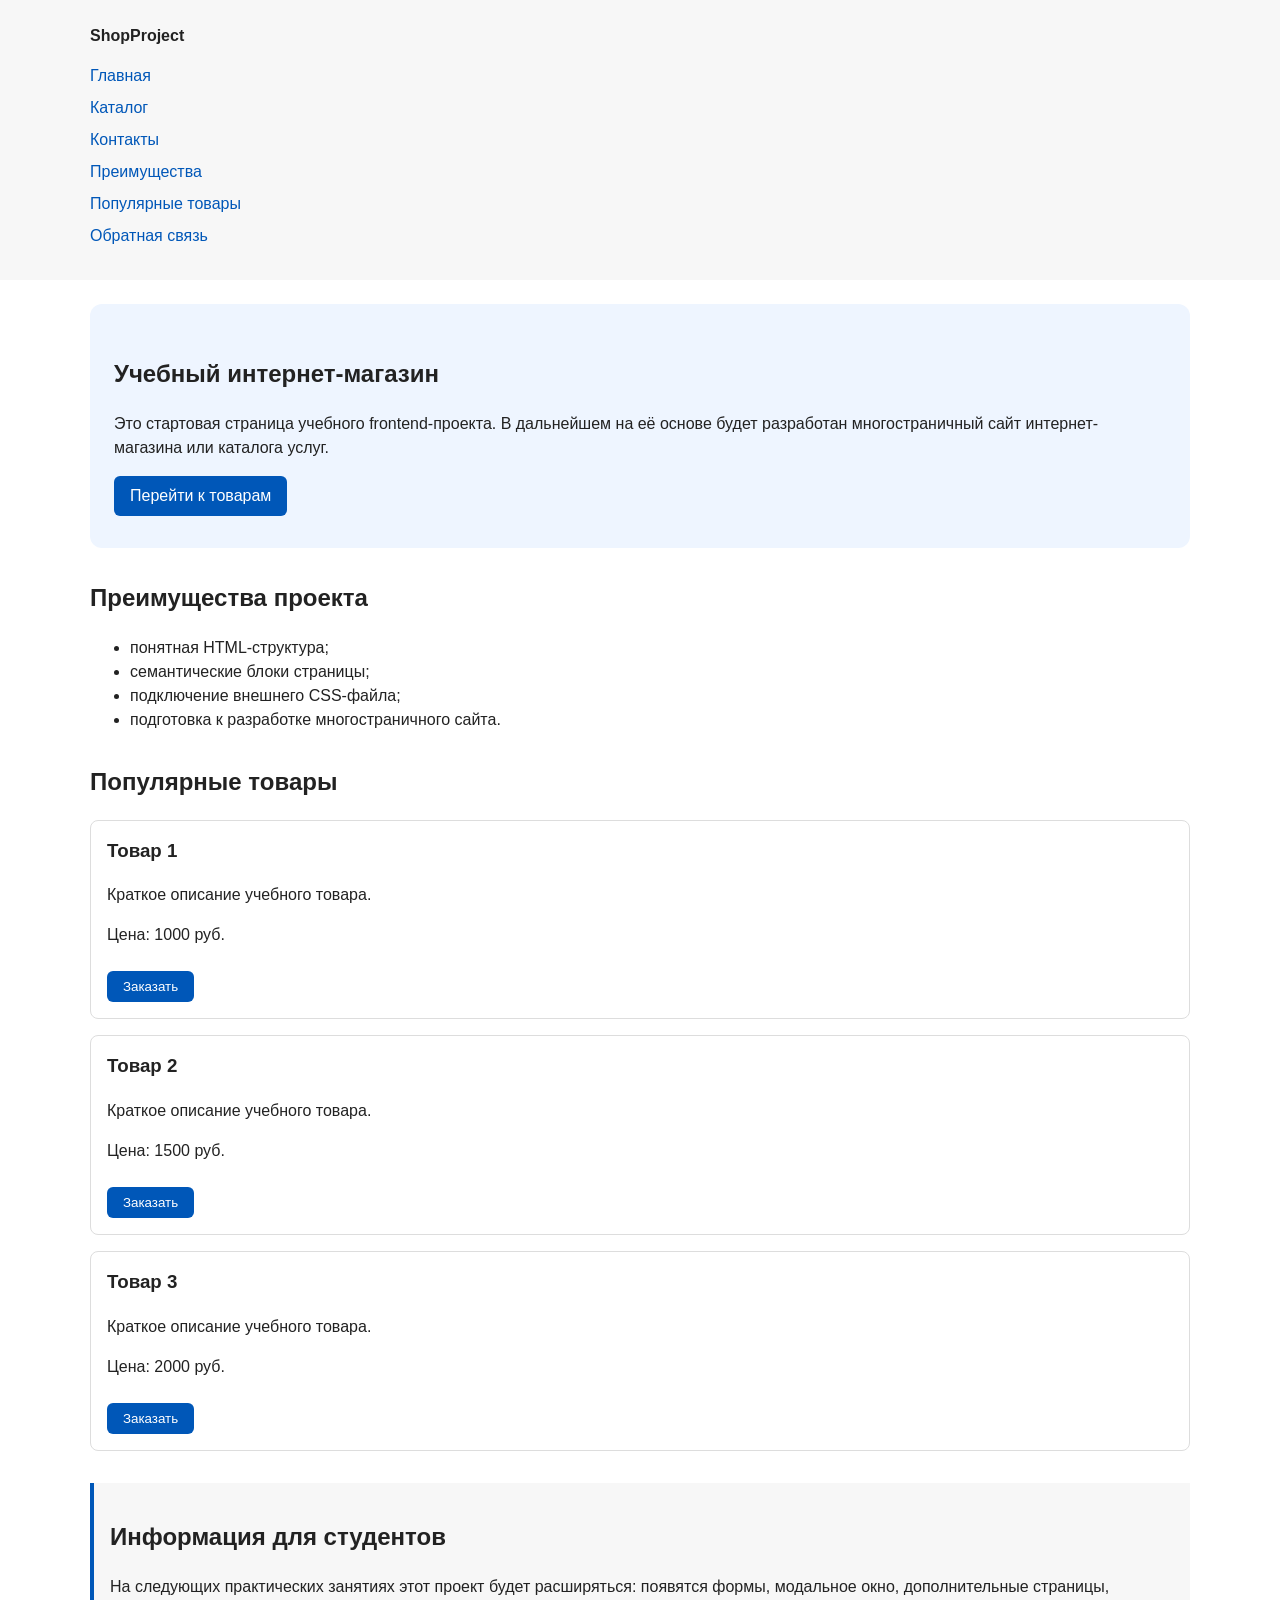
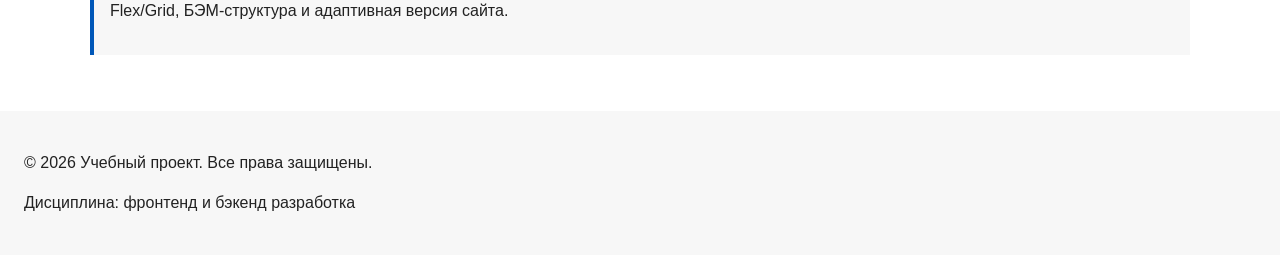
<file: index.html>
<!DOCTYPE html>
<html lang="ru">
<head>
    <meta charset="UTF-8">
    <meta name="viewport" content="width=device-width, initial-scale=1.0">
    <meta name="description" content="Учебный frontend-проект интернет-магазина или каталога услуг.">
    <title>Главная – Учебный интернет-магазин</title>
    <link rel="stylesheet" href="css/style.css">
    <script src="js/main.js" defer></script>
</head>
<body>

    <header>
        <div class="site-header">
            <a class="site-logo" href="index.html">ShopProject</a>
            <nav class="site-nav" aria-label="Основная навигация">
                <ul class="site-nav__list">
                    <li><a href="index.html">Главная</a></li>
                    <li><a href="catalog.html">Каталог</a></li>
                    <li><a href="contacts.html">Контакты</a></li>
                    <li><a href="index.html#advantages">Преимущества</a></li>
                    <li><a href="index.html#popular">Популярные товары</a></li>
                    <li><a href="index.html#contacts">Обратная связь</a></li>
                </ul>
            </nav>
        </div>
    </header>

    <main>
        <section class="hero">
            <h1>Учебный интернет-магазин</h1>
            <p>
                Это стартовая страница учебного frontend-проекта.
                В дальнейшем на её основе будет разработан многостраничный сайт
                интернет-магазина или каталога услуг.
            </p>
            <a class="button" href="#popular">Перейти к товарам</a>
        </section>

        <section class="section" id="advantages">
            <h2>Преимущества проекта</h2>
            <ul class="advantages-list">
                <li>понятная HTML-структура;</li>
                <li>семантические блоки страницы;</li>
                <li>подключение внешнего CSS-файла;</li>
                <li>подготовка к разработке многостраничного сайта.</li>
            </ul>
        </section>

        <section class="section" id="popular">
            <h2>Популярные товары</h2>

            <article class="product-card">
                <h3>Товар 1</h3>
                <p>Краткое описание учебного товара.</p>
                <p>Цена: 1000 руб.</p>
                <button class="button product-card__button" type="button" data-product="Товар 1">
                    Заказать
                </button>
            </article>

            <article class="product-card">
                <h3>Товар 2</h3>
                <p>Краткое описание учебного товара.</p>
                <p>Цена: 1500 руб.</p>
                <button class="button product-card__button" type="button" data-product="Товар 2">
                    Заказать
                </button>
            </article>

            <article class="product-card">
                <h3>Товар 3</h3>
                <p>Краткое описание учебного товара.</p>
                <p>Цена: 2000 руб.</p>
                <button class="button product-card__button" type="button" data-product="Товар 3">
                    Заказать
                </button>
            </article>
        </section>

        <aside class="aside-info">
            <h2>Информация для студентов</h2>
            <p>
                На следующих практических занятиях этот проект будет расширяться:
                появятся формы, модальное окно, дополнительные страницы,
                Flex/Grid, БЭМ-структура и адаптивная версия сайта.
            </p>
        </aside>
    </main>

    <footer id="contacts">
        <p>&copy; 2026 Учебный проект. Все права защищены.</p>
        <p>Дисциплина: фронтенд и бэкенд разработка</p>
    </footer>

    <!-- Модальное окно с формой заявки -->
    <dialog class="order-dialog" id="order-dialog" aria-labelledby="order-dialog-title">
        <h2 id="order-dialog-title">Оформление заявки</h2>

        <form class="order-form" id="order-form" action="#" method="post" novalidate>
            <input id="selected-product" name="selected-product" type="hidden">

            <div class="form-field">
                <label for="order-name">Имя</label>
                <input
                    id="order-name"
                    name="name"
                    type="text"
                    placeholder="Введите ваше имя"
                    minlength="2"
                    autocomplete="given-name"
                    required
                >
            </div>

            <div class="form-field">
                <label for="order-email">E-mail</label>
                <input
                    id="order-email"
                    name="email"
                    type="email"
                    placeholder="example@mail.ru"
                    autocomplete="email"
                    required
                >
            </div>

            <div class="form-field">
                <label for="order-phone">Телефон</label>
                <input
                    id="order-phone"
                    name="phone"
                    type="tel"
                    inputmode="tel"
                    placeholder="+7 (900) 000-00-00"
                    pattern="^\+7 \(\d{3}\) \d{3}-\d{2}-\d{2}$"
                    required
                >
                <small>Формат: +7 (900) 000-00-00</small>
            </div>

            <div class="form-field">
                <label for="order-date">Дата связи</label>
                <input id="order-date" name="date" type="date">
            </div>

            <div class="form-field">
                <label for="order-topic">Тема заявки</label>
                <select id="order-topic" name="topic" required>
                    <option value="">Выберите тему</option>
                    <option value="product">Заказ товара</option>
                    <option value="consultation">Консультация</option>
                    <option value="delivery">Доставка</option>
                </select>
            </div>

            <div class="form-field">
                <label for="order-comment">Комментарий</label>
                <textarea
                    id="order-comment"
                    name="comment"
                    rows="4"
                    placeholder="Укажите дополнительную информацию"
                ></textarea>
            </div>

            <div class="form-field form-field--checkbox">
                <label>
                    <input id="order-agreement" name="agreement" type="checkbox" required>
                    Я согласен на обработку данных
                </label>
            </div>

            <div class="form-actions">
                <button type="button" id="close-order-dialog">Закрыть</button>
                <button type="submit">Отправить заявку</button>
            </div>
        </form>
    </dialog>

    <p class="success-message" id="success-message" hidden>
        Форма успешно отправлена!
    </p>

</body>
</html>
</file>
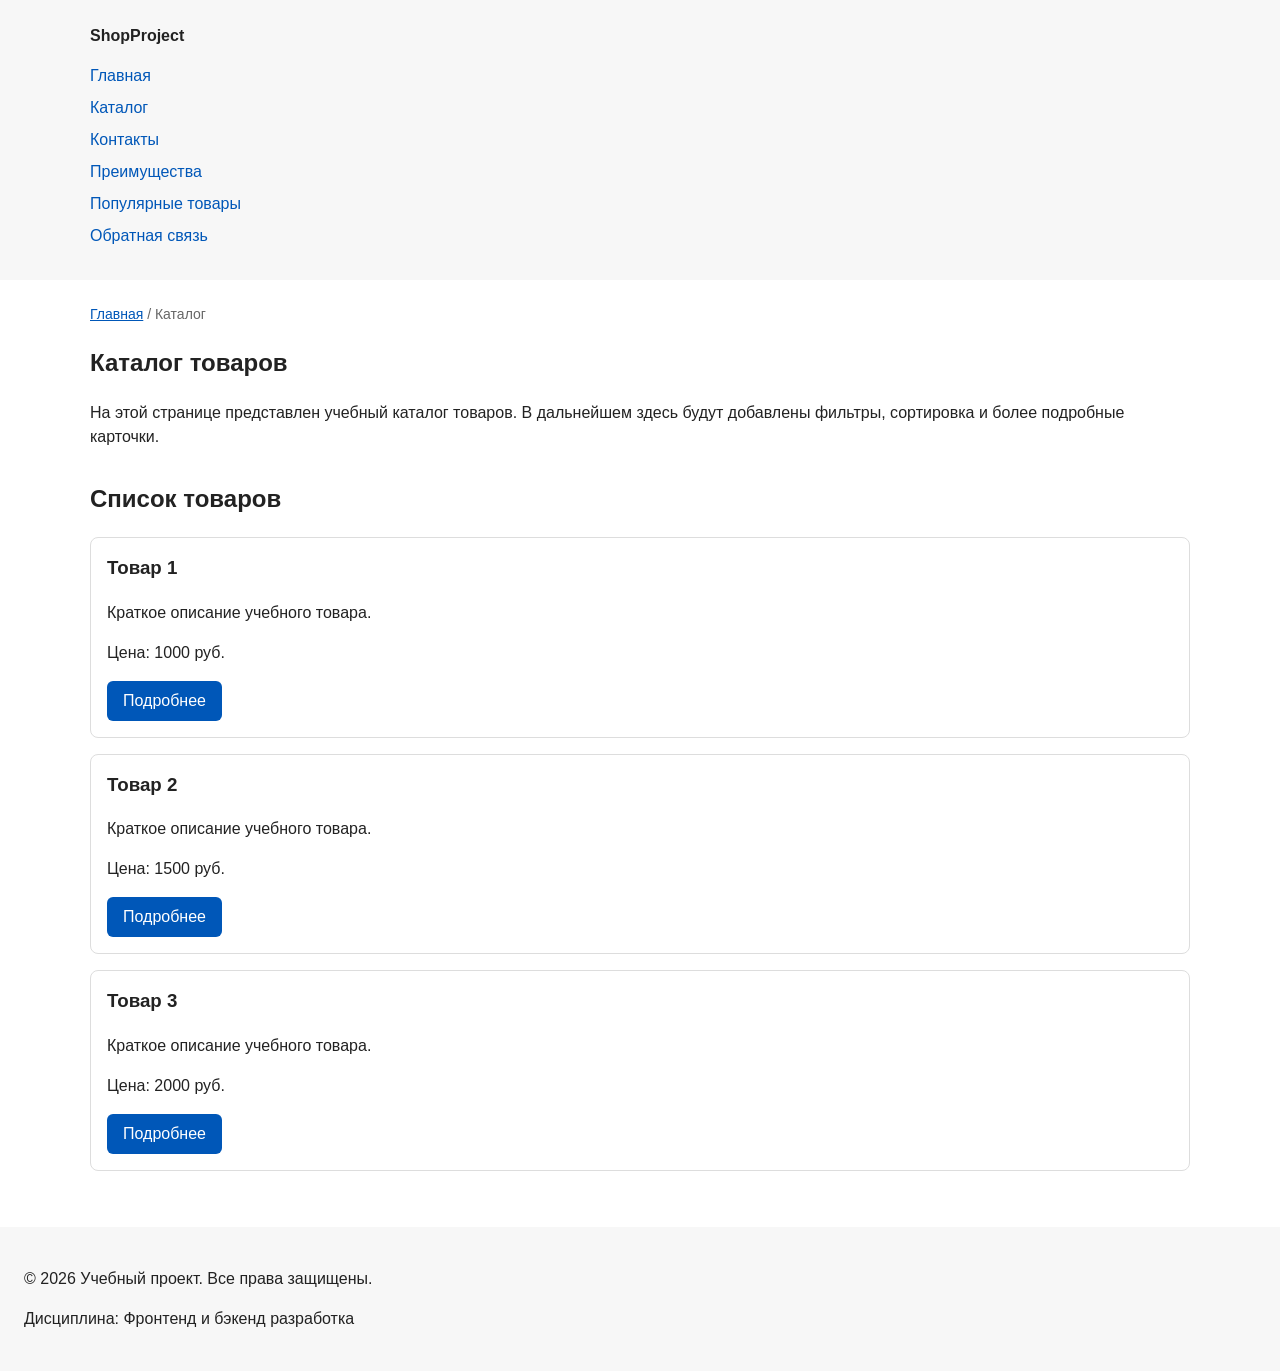
<file: catalog.html>
<!DOCTYPE html>
<html lang="ru">
<head>
    <meta charset="UTF-8">
    <meta name="viewport" content="width=device-width, initial-scale=1.0">
    <meta name="description" content="Каталог товаров учебного интернет-магазина.">
    <title>Каталог товаров – Учебный интернет-магазин</title>
    <link rel="stylesheet" href="css/style.css">
</head>
<body>
    <header>
        <div class="site-header">
            <a class="site-logo" href="index.html">ShopProject</a>
            <nav class="site-nav" aria-label="Основная навигация">
                <ul class="site-nav__list">
                    <li><a href="index.html">Главная</a></li>
                    <li><a href="catalog.html">Каталог</a></li>
                    <li><a href="contacts.html">Контакты</a></li>
                    <li><a href="index.html#advantages">Преимущества</a></li>
                    <li><a href="index.html#popular">Популярные товары</a></li>
                    <li><a href="index.html#contacts">Обратная связь</a></li>
                </ul>
            </nav>
        </div>
    </header>

    <main>
        <nav class="breadcrumbs" aria-label="Хлебные крошки">
            <a href="index.html">Главная</a>
            <span>Каталог</span>
        </nav>

        <section class="section">
            <h1>Каталог товаров</h1>
            <p>
                На этой странице представлен учебный каталог товаров.
                В дальнейшем здесь будут добавлены фильтры, сортировка и более подробные карточки.
            </p>
        </section>

        <section class="section">
            <h2>Список товаров</h2>

            <article class="product-card">
                <h3>Товар 1</h3>
                <p>Краткое описание учебного товара.</p>
                <p>Цена: 1000 руб.</p>
                <a class="button" href="index.html#popular">Подробнее</a>
            </article>

            <article class="product-card">
                <h3>Товар 2</h3>
                <p>Краткое описание учебного товара.</p>
                <p>Цена: 1500 руб.</p>
                <a class="button" href="index.html#popular">Подробнее</a>
            </article>

            <article class="product-card">
                <h3>Товар 3</h3>
                <p>Краткое описание учебного товара.</p>
                <p>Цена: 2000 руб.</p>
                <a class="button" href="index.html#popular">Подробнее</a>
            </article>
        </section>
    </main>

    <footer>
        <p>&copy; 2026 Учебный проект. Все права защищены.</p>
        <p>Дисциплина: Фронтенд и бэкенд разработка</p>
    </footer>
</body>
</html>
</file>
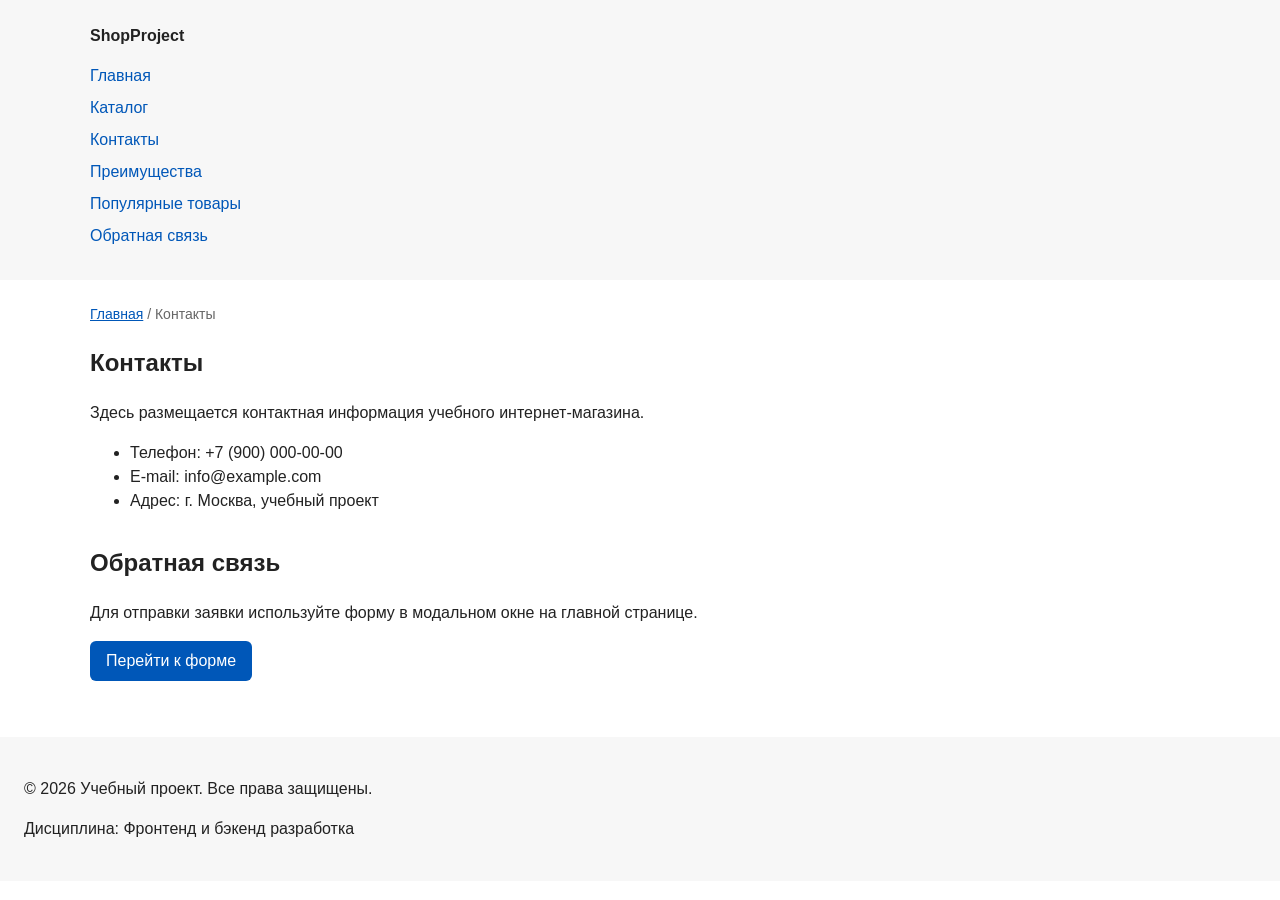
<file: contacts.html>
<!DOCTYPE html>
<html lang="ru">
<head>
    <meta charset="UTF-8">
    <meta name="viewport" content="width=device-width, initial-scale=1.0">
    <meta name="description" content="Контактная информация учебного интернет-магазина.">
    <title>Контакты – Учебный интернет-магазин</title>
    <link rel="stylesheet" href="css/style.css">
</head>
<body>
    <header>
        <div class="site-header">
            <a class="site-logo" href="index.html">ShopProject</a>
            <nav class="site-nav" aria-label="Основная навигация">
                <ul class="site-nav__list">
                    <li><a href="index.html">Главная</a></li>
                    <li><a href="catalog.html">Каталог</a></li>
                    <li><a href="contacts.html">Контакты</a></li>
                    <li><a href="index.html#advantages">Преимущества</a></li>
                    <li><a href="index.html#popular">Популярные товары</a></li>
                    <li><a href="index.html#contacts">Обратная связь</a></li>
                </ul>
            </nav>
        </div>
    </header>

    <main>
        <nav class="breadcrumbs" aria-label="Хлебные крошки">
            <a href="index.html">Главная</a>
            <span>Контакты</span>
        </nav>

        <section class="section">
            <h1>Контакты</h1>
            <p>
                Здесь размещается контактная информация учебного интернет-магазина.
            </p>
            <ul>
                <li>Телефон: +7 (900) 000-00-00</li>
                <li>E-mail: info@example.com</li>
                <li>Адрес: г. Москва, учебный проект</li>
            </ul>
        </section>

        <section class="section" id="feedback">
            <h2>Обратная связь</h2>
            <p>
                Для отправки заявки используйте форму в модальном окне на главной странице.
            </p>
            <a class="button" href="index.html#contacts">Перейти к форме</a>
        </section>
    </main>

    <footer>
        <p>&copy; 2026 Учебный проект. Все права защищены.</p>
        <p>Дисциплина: Фронтенд и бэкенд разработка</p>
    </footer>
</body>
</html>
</file>
<file: css/style.css>
/* ===================================
   1. Переменные проекта
   =================================== */

:root {
    /* Основные цвета проекта */
    --color-bg: #ffffff;
    --color-text: #222222;
    --color-muted: #666666;
    --color-primary: #0057b8;
    --color-primary-dark: #003f86;
    --color-border: #dddddd;
    --color-surface: #f7f7f7;
    --color-surface-accent: #eef5ff;
    --color-danger: #b00020;
    --color-success: #168a2f;
    --color-success-bg: #eefaf0;
    --color-white: #ffffff;

    /* Отступы */
    --space-xs: 4px;
    --space-sm: 8px;
    --space-md: 16px;
    --space-lg: 24px;
    --space-xl: 32px;

    /* Скругления */
    --radius-sm: 6px;
    --radius-md: 8px;
    --radius-lg: 12px;

    /* Размеры */
    --container-width: 1100px;
}

/* ===================================
   2. Базовые стили
   =================================== */

* {
    box-sizing: border-box;
}

body {
    margin: 0;
    font-family: Arial, sans-serif;
    line-height: 1.5;
    color: var(--color-text);
    background-color: var(--color-bg);
}

header,
main,
footer {
    padding: var(--space-lg);
}

header {
    background-color: var(--color-surface);
}

footer {
    background-color: var(--color-surface);
}

/* ===================================
   3. Общие элементы интерфейса
   =================================== */

a {
    color: var(--color-primary);
}

a:hover {
    color: var(--color-primary-dark);
}

a:focus-visible {
    outline: 2px solid var(--color-primary);
    outline-offset: 3px;
}

.button {
    display: inline-block;
    padding: var(--space-sm) var(--space-md);
    color: var(--color-white);
    background-color: var(--color-primary);
    text-decoration: none;
    border: none;
    border-radius: var(--radius-sm);
    cursor: pointer;
}

.button:hover {
    background-color: var(--color-primary-dark);
}

.button:focus-visible {
    outline: 2px solid var(--color-primary);
    outline-offset: 3px;
}

.button:disabled {
    opacity: 0.6;
    cursor: not-allowed;
}

/* ===================================
   4. Компоненты страницы
   =================================== */

.site-header {
    max-width: var(--container-width);
    margin: 0 auto;
}

.site-logo {
    font-weight: bold;
    text-decoration: none;
    color: var(--color-text);
}

.site-nav__list {
    padding: 0;
    margin: var(--space-md) 0 0;
    list-style: none;
}

.site-nav__list li {
    margin-bottom: var(--space-sm);
}

.site-nav__list a {
    color: var(--color-primary);
    text-decoration: none;
}

.site-nav__list a:hover {
    text-decoration: underline;
}

.hero {
    max-width: var(--container-width);
    margin: 0 auto var(--space-xl);
    padding: var(--space-xl) var(--space-lg);
    background-color: var(--color-surface-accent);
    border-radius: var(--radius-lg);
}

.section {
    max-width: var(--container-width);
    margin: 0 auto var(--space-xl);
}

.section h2 {
    margin-top: 0;
}

.product-card {
    margin-bottom: var(--space-md);
    padding: var(--space-md);
    border: 1px solid var(--color-border);
    border-radius: var(--radius-md);
    background-color: var(--color-bg);
}

.product-card:hover {
    border-color: var(--color-primary);
}

.product-card h3 {
    margin-top: 0;
}

.product-card__button {
    margin-top: var(--space-sm);
}

.aside-info {
    max-width: var(--container-width);
    margin: 0 auto var(--space-xl);
    padding: var(--space-md);
    border-left: 4px solid var(--color-primary);
    background-color: var(--color-surface);
}
/* Хлебные крошки */
.breadcrumbs {
    max-width: var(--container-width);
    margin: 0 auto var(--space-md);
    font-size: 14px;
    color: var(--color-muted);
}

.breadcrumbs a {
    color: var(--color-primary);
}

.breadcrumbs span::before {
    content: " / ";
    color: var(--color-muted);
}

/* Плавная прокрутка к якорям */
html {
    scroll-behavior: smooth;
}

/* Подсветка цели якоря */
:target {
    outline: 2px dashed var(--color-primary);
    outline-offset: 4px;
}

/* ===================================
   5. Форма и модальное окно
   =================================== */

.order-dialog {
    width: min(100% - 32px, 560px);
    padding: var(--space-lg);
    border: none;
    border-radius: var(--radius-lg);
}

.order-dialog::backdrop {
    background-color: rgba(0, 0, 0, 0.5);
}

.form-field {
    margin-bottom: var(--space-md);
}

.form-field label {
    display: block;
    margin-bottom: var(--space-xs);
}

.form-field input,
.form-field select,
.form-field textarea {
    width: 100%;
    padding: 10px 12px;
    border: 1px solid var(--color-border);
    border-radius: var(--radius-sm);
    font: inherit;
}

.form-field input[type="checkbox"] {
    width: auto;
}

.form-field small {
    display: block;
    margin-top: var(--space-xs);
    color: var(--color-muted);
}

.form-field input:hover,
.form-field select:hover,
.form-field textarea:hover {
    border-color: var(--color-primary);
}

.form-field input:focus-visible,
.form-field select:focus-visible,
.form-field textarea:focus-visible,
.form-actions button:focus-visible {
    outline: 2px solid var(--color-primary);
    outline-offset: 3px;
}

[aria-invalid="true"] {
    border-color: var(--color-danger);
}

.form-actions {
    display: flex;
    gap: 12px;
    margin-top: var(--space-lg);
}

.success-message {
    max-width: var(--container-width);
    margin: var(--space-lg) auto;
    padding: var(--space-md);
    border-left: 4px solid var(--color-success);
    background-color: var(--color-success-bg);
}
</file>
